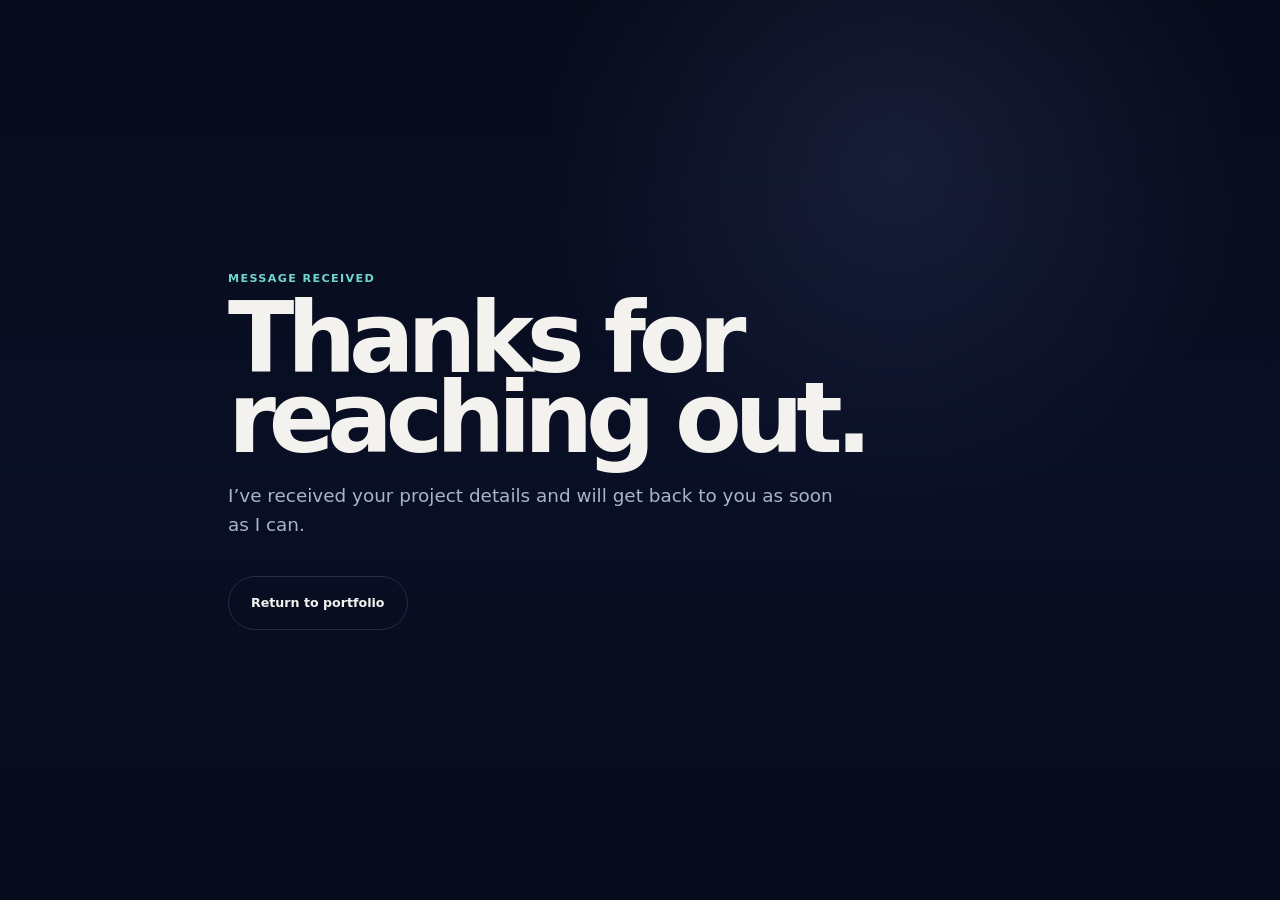
<file: thank-you.html>
<!doctype html>
<html lang="en">
<head>
  <meta charset="utf-8">
  <meta name="viewport" content="width=device-width, initial-scale=1">
  <meta name="theme-color" content="#08080a">
  <title>Thank You | Charles Matthew Oliva</title>
  <link rel="stylesheet" href="styles.css">
</head>
<body>
  <main class="thank-you-page">
    <p class="eyebrow"><span></span> Message received</p>
    <h1>Thanks for reaching out.</h1>
    <p>I’ve received your project details and will get back to you as soon as I can.</p>
    <a class="button button-primary" href="index.html">Return to portfolio</a>
  </main>
</body>
</html>
</file>
<file: styles.css>
:root {
  color-scheme: dark;
  --ink: #070b1b;
  --ink-2: #10172d;
  --paper: #f4f2ee;
  --paper-2: #dfe3ef;
  --coral: #8fa6ff;
  --coral-soft: #aab9ff;
  --sky: #72d6d0;
  --muted: #a9b3ca;
  --line: rgba(198, 210, 255, .16);
  --dark-line: rgba(10, 16, 33, .14);
  --max: 1380px;
  --radius: 28px;
}

* { box-sizing: border-box; }
html { scroll-behavior: smooth; }
body { --pointer-x: 70%; --pointer-y: 18%; margin: 0; background: var(--ink); color: var(--paper); font-family: Inter, ui-sans-serif, system-ui, -apple-system, BlinkMacSystemFont, "Segoe UI", sans-serif; line-height: 1.55; overflow-x: hidden; }
body::before { content: ""; position: fixed; z-index: -1; inset: 0; pointer-events: none; background: radial-gradient(520px circle at var(--pointer-x) var(--pointer-y), rgba(143,166,255,.11), transparent 68%), linear-gradient(180deg, #070b1b, #090f24 52%, #070b1b); }
body.modal-open { overflow: hidden; }
img { display: block; max-width: 100%; }
button, input, select, textarea { font: inherit; }
button, a { -webkit-tap-highlight-color: transparent; }
a { color: inherit; }
h1, h2, h3, p { margin-top: 0; }
em { font-family: Georgia, "Times New Roman", serif; font-weight: 400; }

.skip-link { position: fixed; left: 18px; top: -70px; z-index: 100; padding: 10px 16px; border-radius: 999px; background: var(--coral); color: var(--ink); }
.skip-link:focus { top: 18px; }
.site-header { position: fixed; inset: 0 0 auto; z-index: 50; display: flex; align-items: stretch; justify-content: space-between; max-width: var(--max); height: 76px; margin: 0 auto; border: 1px solid var(--line); border-top: 0; background: rgba(7,11,27,.97); box-shadow: 0 14px 40px rgba(0,0,0,.24); backdrop-filter: blur(14px); }
.brand { display: flex; align-items: center; min-width: 330px; border-right: 1px solid var(--line); text-decoration: none; }
.brand-monogram { display: grid; place-items: center; width: 76px; height: 75px; background: linear-gradient(145deg, var(--coral), #738ef8); color: var(--ink); box-shadow: inset 0 0 30px rgba(255,255,255,.24); font-size: .8rem; font-weight: 950; letter-spacing: -.03em; }
.brand-copy { display: grid; gap: 2px; padding: 0 18px; }
.brand-copy strong { font-size: .85rem; }
.brand-copy small { color: var(--muted); font-size: .62rem; letter-spacing: .1em; text-transform: uppercase; }
.site-nav { display: flex; align-items: stretch; }
.site-nav > a, .nav-cta { position: relative; display: inline-flex; align-items: center; justify-content: center; min-width: 112px; padding: 0 18px; border: 0; border-left: 1px solid var(--line); background: transparent; color: var(--paper); text-decoration: none; font-size: .67rem; font-weight: 850; letter-spacing: .08em; text-transform: uppercase; cursor: pointer; transition: background .22s ease, color .22s ease; }
.site-nav > a:hover, .site-nav > a:focus-visible { background: rgba(143,166,255,.1); color: var(--sky); }
.site-nav > a.active { background: linear-gradient(145deg, var(--coral), #7f98ff); color: var(--ink); box-shadow: inset 0 -3px 0 rgba(255,255,255,.18); }
.site-nav > a.active::after { content: ""; position: absolute; left: 50%; bottom: 9px; width: 4px; height: 4px; transform: translateX(-50%); border-radius: 50%; background: var(--ink); opacity: .65; }
.nav-cta { min-width: 170px; gap: 12px; background: var(--coral); color: var(--ink); }
.nav-cta:hover { background: var(--coral-soft); }
.nav-toggle { display: none; }

.hero { position: relative; max-width: var(--max); min-height: 100svh; margin: 0 auto; padding: 140px 28px 0; display: grid; grid-template-columns: 1.03fr .97fr; gap: clamp(36px, 5vw, 80px); overflow: hidden; isolation: isolate; border-inline: 1px solid var(--line); background-image: linear-gradient(rgba(143,166,255,.075) 1px, transparent 1px), linear-gradient(90deg, rgba(143,166,255,.075) 1px, transparent 1px); background-size: 72px 72px; }
.hero::before { content: ""; position: absolute; width: 700px; height: 700px; right: -240px; top: 70px; border-radius: 50%; background: radial-gradient(circle, rgba(114,214,208,.15), transparent 65%); pointer-events: none; }
.hero::after { content: ""; position: absolute; z-index: -1; inset: 76px 0 0; opacity: .3; pointer-events: none; background: linear-gradient(115deg, transparent 20%, rgba(143,166,255,.08) 50%, transparent 80%); transform: translateX(-60%); animation: interface-scan 10s ease-in-out infinite; }
.hero-aurora { position: absolute; z-index: -1; inset: 0; overflow: hidden; pointer-events: none; filter: blur(18px); }
.hero-aurora span { position: absolute; border-radius: 50%; opacity: .17; mix-blend-mode: screen; }
.hero-aurora span:nth-child(1) { width: 34vw; height: 34vw; right: -8vw; top: 5%; background: #8fa6ff; animation: float-aurora 12s ease-in-out infinite; }
.hero-aurora span:nth-child(2) { width: 26vw; height: 26vw; left: 34%; bottom: -12%; background: #72d6d0; animation: float-aurora 15s ease-in-out -5s infinite reverse; }
.hero-aurora span:nth-child(3) { width: 18vw; height: 18vw; left: -8%; top: 22%; background: #806cff; animation: float-aurora 13s ease-in-out -2s infinite; }
@keyframes interface-scan { 0%,100% { transform: translateX(-60%); } 50% { transform: translateX(60%); } }
@keyframes float-aurora { 0%,100% { transform: translate3d(0,0,0) scale(1); } 50% { transform: translate3d(4vw,-3vh,0) scale(1.12); } }
.hero-copy { position: relative; z-index: 2; align-self: center; padding: 28px 0 80px; }
.status { display: flex; align-items: center; gap: 10px; margin-bottom: 32px; color: var(--paper-2); font-size: .7rem; font-weight: 800; letter-spacing: .1em; text-transform: uppercase; }
.status span { width: 9px; height: 9px; border-radius: 50%; background: var(--sky); box-shadow: 0 0 18px rgba(114,214,208,.7); }
.hero-kicker { margin: -10px 0 22px; color: var(--coral); font-size: .62rem; font-weight: 850; letter-spacing: .18em; text-transform: uppercase; }
h1 { margin-bottom: 28px; font-size: clamp(4rem, 7.6vw, 8.6rem); font-weight: 900; letter-spacing: -.075em; line-height: .82; }
h1 span, h1 em { display: block; }
h1 span:nth-child(2) { margin-left: .28em; color: transparent; -webkit-text-stroke: 1.5px var(--paper); }
h1 em { margin: .14em 0 0 .04em; color: var(--coral); font-size: .78em; font-style: italic; letter-spacing: -.055em; }
.hero-intro { max-width: 680px; color: #c5cbd8; font-size: clamp(1rem, 1.5vw, 1.24rem); }
.hero-actions { display: flex; flex-wrap: wrap; gap: 12px; margin-top: 34px; }
.button { display: inline-flex; align-items: center; justify-content: center; gap: 12px; min-height: 54px; padding: 0 22px; border: 1px solid var(--line); border-radius: 999px; text-decoration: none; font-size: .79rem; font-weight: 850; cursor: pointer; transition: transform .2s ease, background .2s ease, color .2s ease; }
.button:hover { transform: translateY(-2px); }
.button-coral { border-color: var(--coral); background: var(--coral); color: var(--ink); }
.button-coral:hover { background: var(--coral-soft); }
.button-ghost { background: rgba(10,16,33,.32); color: var(--paper); backdrop-filter: blur(8px); }
.button-ghost:hover { background: rgba(255,255,255,.08); }
.button-dark { border-color: var(--ink); background: var(--ink); color: var(--paper); }

.hero-stage { position: relative; z-index: 2; min-height: 690px; align-self: end; }
.stage-card { position: absolute; overflow: hidden; border: 1px solid rgba(180,194,255,.32); border-radius: 22px; background: rgba(16,23,45,.78); box-shadow: 0 22px 60px rgba(0,0,0,.3), inset 0 1px 0 rgba(255,255,255,.08); backdrop-filter: blur(14px); transition: transform .45s cubic-bezier(.2,.7,.2,1), border-color .3s, box-shadow .3s; }
.stage-card:hover { border-color: rgba(143,166,255,.8); box-shadow: 0 28px 75px rgba(0,0,0,.4), 0 0 38px rgba(143,166,255,.13); }
.stage-card img { width: 100%; height: 100%; object-fit: cover; }
button.stage-card { padding: 0; color: inherit; cursor: pointer; }
.stage-portrait { inset: 20px 24px 0 90px; transform: rotate(2.5deg); }
.stage-portrait img { object-position: 50% 28%; filter: saturate(.9) contrast(1.06); }
.stage-portrait::after { content: ""; position: absolute; inset: 0; background: linear-gradient(to top, rgba(10,16,33,.8), transparent 46%); }
.stage-portrait > span { position: absolute; z-index: 2; left: 50%; bottom: 22px; padding: 8px 12px; transform: translateX(-50%); border: 1px solid rgba(255,255,255,.22); border-radius: 999px; background: rgba(7,11,27,.78); color: var(--paper); font-size: .62rem; font-weight: 850; letter-spacing: .1em; text-transform: uppercase; white-space: nowrap; backdrop-filter: blur(8px); }
.stage-feature { color: inherit; cursor: pointer; }
.stage-reel { width: 31%; aspect-ratio: 9 / 13; right: -2px; top: auto; bottom: 28px; transform: rotate(4deg); }
.stage-reel:hover { transform: rotate(1deg) translateY(-8px); }
.stage-reel::after, .stage-animation::after { content: ""; position: absolute; inset: 0; background: linear-gradient(to top, rgba(10,16,33,.7), transparent 54%); }
.stage-animation { width: 31%; aspect-ratio: 1; left: -10px; bottom: 24px; transform: rotate(-7deg); }
.stage-animation:hover { transform: rotate(-2deg) translateY(-8px); }
.neural-orbit { position: absolute; width: 58%; aspect-ratio: 1; right: 4%; top: 6%; border: 1px solid rgba(143,166,255,.2); border-radius: 50%; animation: neural-spin 24s linear infinite; }
.neural-orbit::before, .neural-orbit::after { content: ""; position: absolute; inset: 12%; border: 1px dashed rgba(114,214,208,.24); border-radius: 50%; }
.neural-orbit::after { inset: 32%; border-style: solid; }
.neural-orbit i { position: absolute; width: 8px; height: 8px; border-radius: 50%; background: var(--sky); box-shadow: 0 0 20px var(--sky); }
.neural-orbit i:nth-child(1) { left: 8%; top: 25%; }.neural-orbit i:nth-child(2) { right: 4%; top: 52%; }.neural-orbit i:nth-child(3) { left: 35%; bottom: -4px; background: var(--coral); box-shadow: 0 0 20px var(--coral); }.neural-orbit i:nth-child(4) { left: 48%; top: 30%; width: 5px; height: 5px; }
.ai-interface { position: absolute; z-index: 3; top: 8px; left: 0; display: grid; gap: 3px; padding: 12px 14px; border: 1px solid rgba(143,166,255,.22); border-radius: 12px; background: rgba(7,11,27,.5); backdrop-filter: blur(12px); }
.ai-interface span, .ai-interface small { color: var(--sky); font-size: .5rem; letter-spacing: .16em; }.ai-interface b { font-size: .68rem; letter-spacing: .12em; }.ai-interface small { color: var(--muted); }
@keyframes neural-spin { to { transform: rotate(360deg); } }
.stage-tag { position: absolute; z-index: 2; left: 12px; bottom: 12px; padding: 7px 10px; border-radius: 999px; background: var(--sky); color: var(--ink); font-size: .58rem; font-weight: 900; letter-spacing: .08em; text-transform: uppercase; }
.stage-play { position: absolute; z-index: 2; inset: 50% auto auto 50%; display: grid; place-items: center; width: 50px; height: 50px; border-radius: 50%; transform: translate(-50%,-50%); background: var(--paper); color: var(--ink); }
.stage-note { position: absolute; z-index: 3; left: 0; top: 112px; padding: 14px 16px; border: 1px solid var(--line); border-radius: 14px; transform: rotate(-3deg); background: rgba(10,16,33,.88); color: var(--paper-2); font-family: Georgia, serif; font-size: .86rem; font-style: italic; backdrop-filter: blur(12px); }
.stage-note strong { color: var(--coral); }
.hero-metrics { grid-column: 1 / -1; display: grid; grid-template-columns: repeat(3, 1fr) 1.2fr; margin-inline: -28px; border-top: 1px solid var(--line); }
.hero-metrics > div { min-height: 116px; padding: 20px 28px; display: flex; align-items: end; gap: 12px; border-right: 1px solid var(--line); }
.hero-metrics strong { color: var(--coral); font-size: 2.25rem; letter-spacing: -.06em; line-height: 1; }
.hero-metrics span { max-width: 100px; color: var(--muted); font-size: .66rem; font-weight: 750; letter-spacing: .08em; line-height: 1.25; text-transform: uppercase; }
.hero-metrics .metric-location { justify-content: space-between; }
.hero-metrics .metric-location span { max-width: none; color: var(--paper); }
.hero-metrics .metric-location strong { color: var(--sky); font-size: 1rem; letter-spacing: .06em; }

.manifesto { overflow: hidden; background: linear-gradient(120deg, #859cff, #a8b7ff 58%, #77d7d1); color: var(--ink); }
.marquee { display: flex; width: max-content; padding: 14px 0; border-bottom: 1px solid rgba(10,16,33,.3); font-size: .7rem; font-weight: 900; letter-spacing: .12em; white-space: nowrap; animation: marquee 22s linear infinite; }
.marquee span { padding-right: 18px; }
@keyframes marquee { to { transform: translateX(-50%); } }
.manifesto-inner { max-width: var(--max); margin: 0 auto; padding: clamp(84px, 10vw, 140px) 28px; display: grid; grid-template-columns: .35fr 1fr .65fr; gap: 42px; align-items: start; }
.section-label { margin: 0; font-size: .67rem; font-weight: 900; letter-spacing: .14em; text-transform: uppercase; }
.manifesto h2, .section-header h2, .process-heading h2, .about-copy h2, .contact h2 { margin: 0; font-size: clamp(3rem, 5.8vw, 6.7rem); line-height: .91; letter-spacing: -.065em; }
.manifesto h2 em, .section-header h2 em, .process-heading h2 em, .about-copy h2 em, .contact h2 em { font-style: italic; }
.manifesto-inner > p:last-child { max-width: 420px; font-size: 1.06rem; }

.section { max-width: var(--max); margin: 0 auto; padding: clamp(90px, 11vw, 155px) 28px; }
.section-header { display: grid; grid-template-columns: 1.2fr .55fr; gap: 70px; align-items: end; margin-bottom: 52px; }
.section-header .section-label { margin-bottom: 24px; color: var(--sky); }
.section-summary { margin-bottom: 6px; color: var(--muted); font-size: 1rem; }

.work { max-width: var(--max); border-inline: 1px solid var(--line); }
.archive-header { display: flex; align-items: end; justify-content: space-between; gap: 30px; margin-top: 10px; padding-bottom: 18px; border-bottom: 1px solid var(--line); }
.archive-header > div:first-child { display: grid; gap: 4px; }
.archive-header span { color: var(--muted); font-size: .67rem; font-weight: 800; letter-spacing: .1em; text-transform: uppercase; }
.archive-header strong { font-size: 1.15rem; }
.filters { display: flex; flex-wrap: wrap; justify-content: flex-end; gap: 8px; }
.filter-button { min-height: 38px; padding: 0 15px; border: 1px solid var(--line); border-radius: 999px; background: transparent; color: var(--muted); font-size: .7rem; font-weight: 800; cursor: pointer; }
.filter-button:hover, .filter-button.active { border-color: var(--sky); background: var(--sky); color: var(--ink); }
.work-grid { display: grid; grid-template-columns: repeat(4, 1fr); gap: 12px; padding-top: 22px; }
.work-card { position: relative; padding: 0; overflow: hidden; border: 1px solid var(--line); border-radius: 18px; background: rgba(16,23,45,.76); color: var(--paper); text-align: left; box-shadow: inset 0 1px 0 rgba(255,255,255,.04); cursor: pointer; transition: transform .35s ease, border-color .35s, box-shadow .35s; }
.work-card::before { content: ""; position: absolute; z-index: 3; inset: 0; border-radius: inherit; opacity: 0; pointer-events: none; background: linear-gradient(125deg, rgba(143,166,255,.18), transparent 34%, transparent 62%, rgba(114,214,208,.15)); transition: opacity .35s; }
.work-card:hover { transform: translateY(-6px); border-color: rgba(143,166,255,.55); box-shadow: 0 22px 48px rgba(0,0,0,.28), 0 0 28px rgba(143,166,255,.08); }
.work-card:hover::before { opacity: 1; }
.work-card-media { position: relative; aspect-ratio: 9 / 13; overflow: hidden; }
.work-card-media::after { content: "WATCH ↗"; position: absolute; right: 10px; bottom: 10px; padding: 7px 9px; border-radius: 999px; transform: translateY(8px); opacity: 0; background: var(--coral); color: var(--ink); font-size: .57rem; font-weight: 900; transition: .25s ease; }
.work-card img { width: 100%; height: 100%; object-fit: cover; transition: transform .45s ease; }
.work-card:hover img { transform: scale(1.05); }
.work-card:hover .work-card-media::after { transform: none; opacity: 1; }
.work-card-copy { padding: 15px; }
.work-card-copy p { margin-bottom: 5px; color: var(--sky); font-size: .58rem; font-weight: 850; letter-spacing: .1em; text-transform: uppercase; }
.work-card-copy h3 { margin: 0; font-size: 1rem; line-height: 1.2; }

.specializations { position: relative; overflow: hidden; padding: clamp(90px, 11vw, 150px) max(28px, calc((100vw - var(--max)) / 2 + 28px)); border-block: 1px solid var(--line); background-color: #080d20; background-image: radial-gradient(circle at 83% 20%, rgba(143,166,255,.22), transparent 34%), linear-gradient(rgba(143,166,255,.075) 1px, transparent 1px), linear-gradient(90deg, rgba(143,166,255,.075) 1px, transparent 1px); background-size: auto, 72px 72px, 72px 72px; color: var(--paper); isolation: isolate; }
.specializations::before { content: ""; position: absolute; z-index: -1; width: 620px; height: 620px; right: -170px; bottom: -330px; border-radius: 50%; background: radial-gradient(circle, rgba(114,214,208,.15), transparent 66%); pointer-events: none; }
.specializations .section-header, .specialization-list { position: relative; z-index: 1; }
.specializations .section-label { color: var(--sky); }
.specializations .section-header h2 em { color: var(--coral); }
.specializations .section-summary { color: #b8c1d4; }
.specialization-list { border-top: 1px solid var(--line); }
.specialization-list article { display: grid; grid-template-columns: 70px 1fr 48px; gap: 28px; align-items: center; min-height: 148px; padding-inline: 0; border-bottom: 1px solid var(--line); background: rgba(7,11,27,.18); transition: padding .25s ease, background .25s ease, box-shadow .25s ease; }
.specialization-list article:hover { padding-inline: 20px; background: linear-gradient(90deg, rgba(143,166,255,.17), rgba(114,214,208,.07)); box-shadow: inset 3px 0 0 var(--coral); }
.specialization-list article > span { color: var(--coral); font-size: .7rem; font-weight: 900; }
.specialization-list h3 { margin: 0 0 7px; color: var(--paper); font-size: clamp(1.4rem, 3vw, 2.7rem); letter-spacing: -.04em; }
.specialization-list p { max-width: 680px; margin: 0; color: var(--muted); }
.specialization-list article:hover p { color: var(--paper-2); }
.specialization-list b { color: var(--sky); font-size: 1.6rem; font-weight: 400; }

.tool-stack { position: relative; border-inline: 1px solid var(--line); background-image: linear-gradient(rgba(143,166,255,.045) 1px, transparent 1px), linear-gradient(90deg, rgba(143,166,255,.045) 1px, transparent 1px); background-size: 54px 54px; }
.tool-stack::before { content: "+"; position: absolute; right: 28px; top: 28px; color: var(--sky); font-weight: 900; }
.tool-stack .section-label { color: var(--coral); }
.tool-groups { display: grid; grid-template-columns: 1.15fr 1.15fr .8fr 1.15fr .85fr; margin-top: 62px; border-top: 1px solid var(--line); border-left: 1px solid var(--line); }
.tool-groups article { min-height: 255px; padding: 24px 20px; border-right: 1px solid var(--line); border-bottom: 1px solid var(--line); background: rgba(8,13,31,.68); backdrop-filter: blur(10px); }
.tool-groups article > p { margin-bottom: 18px; color: var(--sky); font-size: .62rem; font-weight: 850; letter-spacing: .13em; text-transform: uppercase; }
.tool-chips { display: flex; flex-wrap: wrap; gap: 7px; }
.tool-chips span { padding: 9px 11px; border: 1px solid rgba(180,194,255,.28); border-radius: 7px; background: rgba(143,166,255,.045); color: var(--paper); font-size: .76rem; font-weight: 800; transition: border-color .25s, background .25s, transform .25s; }
.tool-chips span:hover { transform: translateY(-2px); border-color: var(--coral); background: rgba(143,166,255,.14); }

.process { padding: clamp(90px, 11vw, 150px) max(28px, calc((100vw - var(--max)) / 2 + 28px)); background: linear-gradient(135deg, #70d3ce, #9dded9 52%, #a3b2ff); color: var(--ink); }
.process-heading { display: grid; grid-template-columns: .35fr 1fr; gap: 40px; margin-bottom: 64px; }
.process-heading .section-label { margin-top: 12px; }
.process-track { display: grid; grid-template-columns: repeat(4, 1fr); border-top: 1px solid rgba(10,16,33,.28); border-left: 1px solid rgba(10,16,33,.28); }
.process-track article { min-height: 360px; padding: 24px; display: grid; align-content: space-between; border-right: 1px solid rgba(10,16,33,.28); border-bottom: 1px solid rgba(10,16,33,.28); }
.process-track article > span { font-size: 3.6rem; font-weight: 900; letter-spacing: -.08em; }
.process-track small { font-size: .62rem; font-weight: 900; letter-spacing: .12em; text-transform: uppercase; }
.process-track h3 { margin: 10px 0 12px; font-size: 1.35rem; }
.process-track p { margin: 0; color: rgba(10,16,33,.72); font-size: .9rem; }

.systems { position: relative; border-inline: 1px solid var(--line); background: linear-gradient(180deg, rgba(143,166,255,.035), transparent 46%); }
.systems .section-label { color: var(--sky); }
.systems-grid { display: grid; grid-template-columns: 1fr 1fr; margin-top: 62px; border-top: 1px solid var(--line); border-left: 1px solid var(--line); }
.systems-grid article { min-height: 390px; padding: clamp(26px,4vw,44px); border-right: 1px solid var(--line); border-bottom: 1px solid var(--line); background: rgba(16,23,45,.48); }
.system-code { margin-bottom: 18px; color: var(--sky); font-size: .62rem; font-weight: 900; letter-spacing: .13em; text-transform: uppercase; }
.systems-grid h3 { max-width: 580px; margin: 0 0 18px; font-size: clamp(1.8rem,3.2vw,3.15rem); line-height: .98; letter-spacing: -.045em; }
.systems-grid article > p:not(.system-code) { max-width: 650px; color: var(--muted); }
.system-tags { display: flex; flex-wrap: wrap; gap: 7px; margin-top: 28px; }
.system-tags span, .pipeline span { padding: 8px 10px; border: 1px solid rgba(180,194,255,.27); border-radius: 6px; color: var(--paper-2); font-size: .67rem; font-weight: 800; }
.pipeline { display: flex; flex-wrap: wrap; align-items: center; gap: 8px; margin-top: 34px; }
.pipeline span { border-color: rgba(114,214,208,.34); background: rgba(114,214,208,.06); }
.pipeline b { color: var(--coral); font-weight: 600; }
.system-metrics { display: grid; grid-template-columns: repeat(3,1fr); border-left: 1px solid var(--line); }
.system-metrics div { min-height: 122px; display: grid; align-content: center; gap: 7px; padding: 22px; border-right: 1px solid var(--line); border-bottom: 1px solid var(--line); }
.system-metrics strong { color: var(--coral); font-size: clamp(1.4rem,2.5vw,2.4rem); letter-spacing: -.05em; }
.system-metrics span { color: var(--muted); font-size: .6rem; font-weight: 850; letter-spacing: .12em; text-transform: uppercase; }

.about { display: grid; grid-template-columns: .8fr 1.2fr; gap: clamp(48px, 8vw, 120px); align-items: center; border-inline: 1px solid var(--line); }
.about-image { position: relative; min-height: 680px; overflow: hidden; border-radius: 300px 300px 28px 28px; background: var(--ink-2); }
.about-image img { width: 100%; height: 100%; position: absolute; inset: 0; object-fit: cover; object-position: 50% 23%; filter: saturate(.65) contrast(1.08); }
.about-image::after { content: ""; position: absolute; inset: 0; background: linear-gradient(to top, rgba(10,16,33,.78), transparent 45%); }
.about-stamp { position: absolute; z-index: 2; left: 24px; right: 24px; bottom: 22px; display: flex; justify-content: space-between; gap: 10px; }
.about-stamp span { padding: 8px 12px; border: 1px solid rgba(255,255,255,.3); border-radius: 999px; font-size: .61rem; font-weight: 900; letter-spacing: .1em; }
.about-copy .section-label { margin-bottom: 24px; color: var(--sky); }
.about-copy h2 { margin-bottom: 30px; }
.about-copy > p { max-width: 740px; color: var(--muted); }
.about-copy .about-lead { color: var(--paper); font-size: 1.15rem; }
.about-details { display: grid; grid-template-columns: repeat(3, 1fr); gap: 12px; margin: 34px 0; }
.about-details div { padding-top: 13px; border-top: 1px solid var(--line); }
.about-details span, .about-details strong { display: block; }
.about-details span { margin-bottom: 6px; color: var(--coral); font-size: .6rem; font-weight: 900; letter-spacing: .1em; text-transform: uppercase; }
.about-details strong { font-size: .82rem; }
.text-link { padding: 0 0 5px; border: 0; border-bottom: 1px solid var(--paper); background: none; color: var(--paper); font-weight: 800; cursor: pointer; }
.text-link span { color: var(--coral); }

.contact { position: relative; min-height: 760px; overflow: hidden; display: grid; place-items: center; padding: 100px 28px; background: linear-gradient(145deg, #8fa6ff 0%, #a8b7ff 52%, #72d6d0 130%); color: var(--ink); text-align: center; }
.contact::before { content: ""; position: absolute; width: 520px; height: 520px; border: 1px solid rgba(10,16,33,.3); border-radius: 50%; }
.contact::after { content: ""; position: absolute; width: 720px; height: 720px; border: 1px solid rgba(10,16,33,.16); border-radius: 50%; }
.contact-signal { position: absolute; width: max-content; transform: rotate(-8deg); color: rgba(10,16,33,.08); font-size: clamp(7rem, 18vw, 18rem); font-weight: 950; line-height: .8; white-space: nowrap; }
.contact-inner { position: relative; z-index: 2; max-width: 1000px; }
.contact .section-label { margin-bottom: 26px; }
.contact h2 { margin-bottom: 24px; }
.contact-inner > p { font-size: 1.05rem; }
.contact-links { display: flex; flex-wrap: wrap; justify-content: center; gap: 24px; margin-top: 46px; font-size: .68rem; font-weight: 900; letter-spacing: .1em; text-transform: uppercase; }
.contact-links a { text-decoration: none; border-bottom: 1px solid currentColor; }

footer { max-width: var(--max); margin: 0 auto; padding: 28px; display: flex; justify-content: space-between; gap: 22px; border-inline: 1px solid var(--line); color: var(--muted); font-size: .66rem; font-weight: 750; letter-spacing: .08em; text-transform: uppercase; }
footer p { margin: 0; }
footer a { text-decoration: none; }
.footer-brand { color: var(--paper); }

.modal { width: min(980px, calc(100% - 28px)); max-height: calc(100dvh - 28px); padding: 0; border: 1px solid var(--line); border-radius: 26px; background: var(--ink-2); color: var(--paper); box-shadow: 0 30px 100px rgba(0,0,0,.65); }
.modal::backdrop { background: rgba(4,8,18,.82); backdrop-filter: blur(10px); }
.modal-shell { position: relative; }
.modal-close { position: absolute; z-index: 4; right: 14px; top: 14px; display: grid; place-items: center; width: 42px; height: 42px; border: 1px solid rgba(255,255,255,.25); border-radius: 50%; background: rgba(10,16,33,.78); color: white; font-size: 1.5rem; cursor: pointer; }
.video-frame { aspect-ratio: 16 / 9; background: #030711; }
.video-frame iframe { width: 100%; height: 100%; border: 0; }
.video-meta { padding: 24px 28px 30px; }
.video-meta > p:first-child { margin-bottom: 8px; color: var(--sky); font-size: .66rem; font-weight: 850; letter-spacing: .1em; text-transform: uppercase; }
.video-meta h2 { margin-bottom: 10px; font-size: clamp(1.8rem, 4vw, 3rem); line-height: 1; letter-spacing: -.04em; }
.video-meta p { color: var(--muted); }
.video-meta a { color: var(--coral); font-size: .8rem; font-weight: 850; }
.info-shell, .contact-shell { padding: clamp(32px, 6vw, 66px); }
.info-shell h2, .contact-shell h2 { max-width: 760px; margin: 20px 0 24px; font-size: clamp(2.3rem, 5vw, 4.7rem); line-height: .94; letter-spacing: -.055em; }
.info-shell > p:not(.section-label) { max-width: 760px; color: #c1c8d5; }
.tool-tags { display: flex; flex-wrap: wrap; gap: 8px; margin-top: 30px; }
.tool-tags span { padding: 8px 12px; border: 1px solid var(--line); border-radius: 999px; color: var(--muted); font-size: .7rem; font-weight: 800; }
.contact-shell form { display: grid; gap: 18px; margin-top: 34px; }
.form-grid { display: grid; grid-template-columns: 1fr 1fr; gap: 14px; }
label { display: grid; gap: 7px; }
label span { color: var(--muted); font-size: .7rem; font-weight: 850; letter-spacing: .08em; text-transform: uppercase; }
input, select, textarea { width: 100%; padding: 13px 14px; border: 1px solid var(--line); border-radius: 12px; outline: none; background: #17213b; color: var(--paper); }
input:focus, select:focus, textarea:focus { border-color: var(--sky); box-shadow: 0 0 0 3px rgba(114,214,208,.12); }
textarea { resize: vertical; }
.contact-shell .button { justify-self: start; }
.form-note { margin: 0; color: var(--muted); font-size: .74rem; }
.thank-you-page { min-height: 100svh; max-width: 880px; margin: 0 auto; padding: 12vh 28px; display: grid; place-content: center; justify-items: start; }
.thank-you-page .eyebrow { color: var(--sky); font-size: .7rem; font-weight: 850; letter-spacing: .12em; text-transform: uppercase; }
.thank-you-page h1 { margin-bottom: 24px; }
.thank-you-page > p:not(.eyebrow) { max-width: 620px; color: var(--muted); font-size: 1.15rem; }
.thank-you-page .button { margin-top: 18px; }

.reveal { opacity: 0; transform: translateY(24px); transition: opacity .7s ease, transform .7s ease; }
.reveal.in-view { opacity: 1; transform: none; }
:focus-visible { outline: 2px solid var(--sky); outline-offset: 4px; }

@media (max-width: 1120px) {
  .site-nav > a { min-width: auto; padding-inline: 10px; font-size: .59rem; }
  .nav-cta { min-width: 140px; padding-inline: 12px; }
  .brand { min-width: 290px; }
  .hero { grid-template-columns: 1fr .82fr; }
  .hero-stage { min-height: 610px; }
  .work-grid { grid-template-columns: repeat(3, 1fr); }
  .process-track { grid-template-columns: 1fr 1fr; }
  .tool-groups { grid-template-columns: repeat(3, 1fr); }
}

@media (max-width: 860px) {
  .site-header { margin-inline: 14px; width: calc(100% - 28px); height: 68px; }
  .brand { min-width: 0; border-right: 0; }
  .brand-monogram { width: 66px; height: 67px; }
  .brand-copy { display: none; }
  .nav-toggle { display: block; margin: 13px; padding: 0 15px; border: 1px solid var(--line); border-radius: 999px; background: transparent; color: var(--paper); font-size: .7rem; font-weight: 800; }
  .site-nav { display: none; position: absolute; top: 76px; left: 0; right: 0; padding: 12px; border: 1px solid var(--line); border-radius: 18px; background: rgba(7,11,27,.99); box-shadow: 0 20px 60px rgba(0,0,0,.35); }
  .site-nav.open { display: grid; }
  .site-nav > a, .nav-cta { min-height: 48px; justify-content: flex-start; border: 0; border-bottom: 1px solid var(--line); }
  .site-nav > a.active { padding-left: 18px; border-radius: 10px; }
  .site-nav > a.active::after { left: auto; right: 14px; bottom: 50%; transform: translateY(50%); }
  .nav-cta { margin-top: 8px; border-radius: 12px; }
  .hero { grid-template-columns: 1fr; padding-top: 112px; }
  .hero-copy { padding-bottom: 20px; }
  .hero-stage { min-height: 700px; width: min(100%, 650px); justify-self: center; }
  .hero-metrics { grid-template-columns: 1fr 1fr; }
  .manifesto-inner, .section-header, .process-heading { grid-template-columns: 1fr; }
  .manifesto-inner { gap: 28px; }
  .archive-header { display: grid; }
  .filters { justify-content: flex-start; }
  .about { grid-template-columns: 1fr; }
  .tool-groups { grid-template-columns: 1fr 1fr; }
  .systems-grid { grid-template-columns: 1fr; }
  .about-image { min-height: 720px; width: min(100%, 560px); justify-self: center; }
}

@media (max-width: 640px) {
  .hero { padding-inline: 18px; }
  h1 { font-size: clamp(3.5rem, 19vw, 5.9rem); }
  .hero-stage { min-height: 540px; }
  .stage-portrait { inset: 20px 25px 0 55px; }
  .stage-reel { width: 34%; right: -4px; bottom: 18px; }
  .stage-animation { width: 34%; left: -6px; bottom: 18px; }
  .stage-note { top: 94px; font-size: .72rem; }
  .hero-metrics { margin-inline: -18px; }
  .hero-metrics > div { min-height: 100px; padding: 16px 18px; }
  .hero-metrics strong { font-size: 1.75rem; }
  .manifesto-inner, .section, .specializations, .process { padding-left: 18px; padding-right: 18px; }
  .manifesto h2, .section-header h2, .process-heading h2, .about-copy h2, .contact h2 { font-size: clamp(2.8rem, 14vw, 4.7rem); }
  .work-grid { grid-template-columns: 1fr 1fr; gap: 9px; }
  .work-card-copy { padding: 11px; }
  .work-card-copy h3 { font-size: .88rem; }
  .specialization-list article { grid-template-columns: 44px 1fr; gap: 14px; min-height: 165px; }
  .specialization-list article > b { display: none; }
  .specialization-list h3 { font-size: 1.35rem; }
  .tool-groups { grid-template-columns: 1fr; }
  .tool-groups article { min-height: auto; }
  .systems-grid article { min-height: auto; }
  .system-metrics { grid-template-columns: 1fr; }
  .pipeline b { display: none; }
  .process-track { grid-template-columns: 1fr; }
  .process-track article { min-height: 300px; }
  .about-image { min-height: 580px; }
  .about-details { grid-template-columns: 1fr; }
  .contact { min-height: 680px; }
  footer { display: grid; text-align: center; }
  .form-grid { grid-template-columns: 1fr; }
  .modal { width: calc(100% - 16px); max-height: calc(100dvh - 16px); }
}

@media (prefers-reduced-motion: reduce) {
  html { scroll-behavior: auto; }
  *, *::before, *::after { animation-duration: .01ms !important; transition-duration: .01ms !important; }
  .reveal { opacity: 1; transform: none; }
}
</file>
